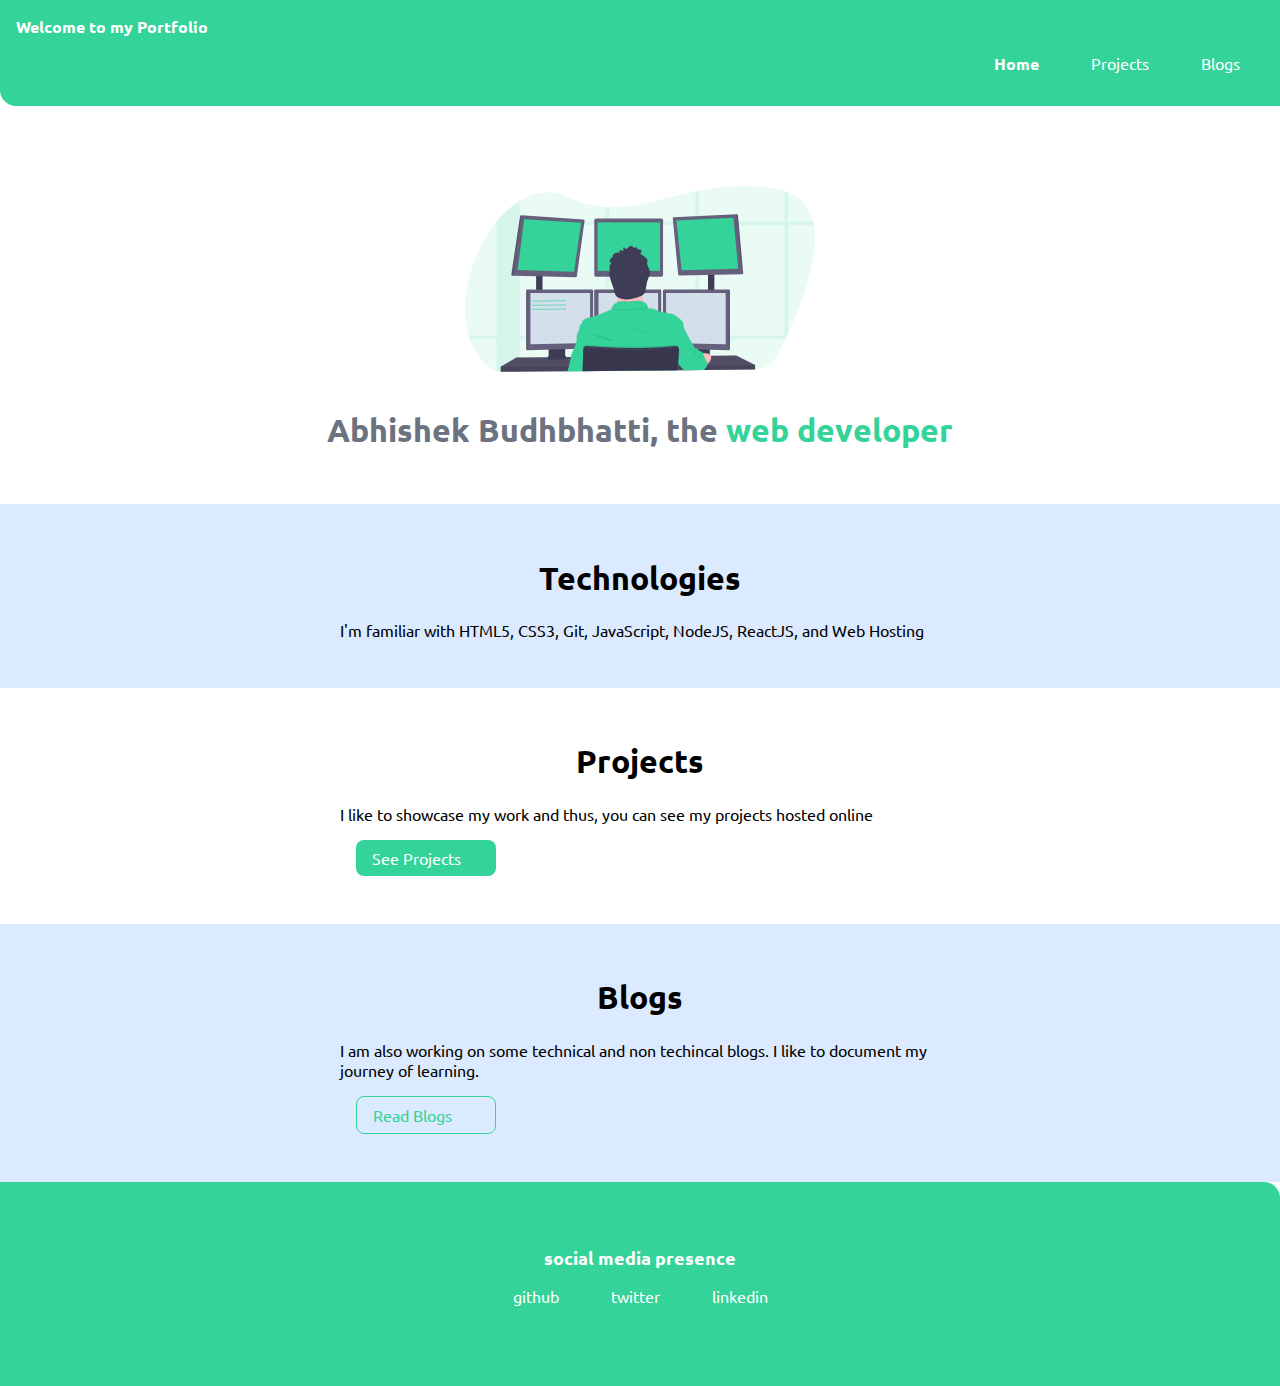
<file: index.html>
<!DOCTYPE html>
<html lang="en">
<head>
    <meta charset="UTF-8">
    <meta name="viewport" content="width=device-width, initial-scale=1.0">
    <title>home | Abhishek Budhbhatti </title>
    <link href="styles.css" rel="stylesheet" />
</head>
<body>
    <nav class="navigation container">
        <div class="nav-brand">Welcome to my Portfolio</div>
        <ul class="list-non-bullet nav-pills">
            <li class="list-item-inline">
                <a class="link link-active" href="/">Home</a>
            </li>
            <li class="list-item-inline">
                <a class="link" href="/projects.html">Projects</a>
            </li>
            <li class="list-item-inline">
                <a class="link" href="/blogs.html">Blogs</a>
            </li>
        </ul>
    </nav>

    <header class="hero">
        <img class="hero-img" src="images.svg" />
        <h1 class="hero-heading">Abhishek Budhbhatti, the <span class="heading-inverted"> web developer</span></h1>
    </header>

    <section class="section ow">
        <div class="container container-center">
            <h1>Technologies</h1>
            <p>I'm familiar with HTML5, CSS3, Git, JavaScript, NodeJS, ReactJS, and Web Hosting</p>
        </div>
    </section>

    <section class="section">
        <div class="container container-center">
            <h1>Projects</h1>
            <p>I like to showcase my work and thus, you can see my projects hosted online</p>
            <a class="link link-primary" href="/projects.html">See Projects</a>
        </div>
    </section>

    <section class="section ow">
        <div class="container container-center">
            <h1>Blogs</h1>
            <p>I am also working on some technical and non techincal blogs. I like to document my journey of learning.</p>
            <a class="link link-secondary" href="/blogs.html">Read Blogs</a>
        </div>
    </section>

    <footer class="footer">
        <div class="footer-header">social media presence</div>
        <ul class="social-links list-non-bullet">
            <li class="list-item-inline">
                <a class="link" href="https://github.com/abhishek8392">
                    github
                </a>
            </li>
            <li class="list-item-inline">
                <a class="link" href="/">
                    twitter
                </a>
            </li>
            <li class="list-item-inline">
                <a class="link" href="https://linkedin.com/in/abhishek-budhbhatti-566a92152">
                    linkedin
                </a>
            </li>
            
        </ul>
    </footer>
</file>
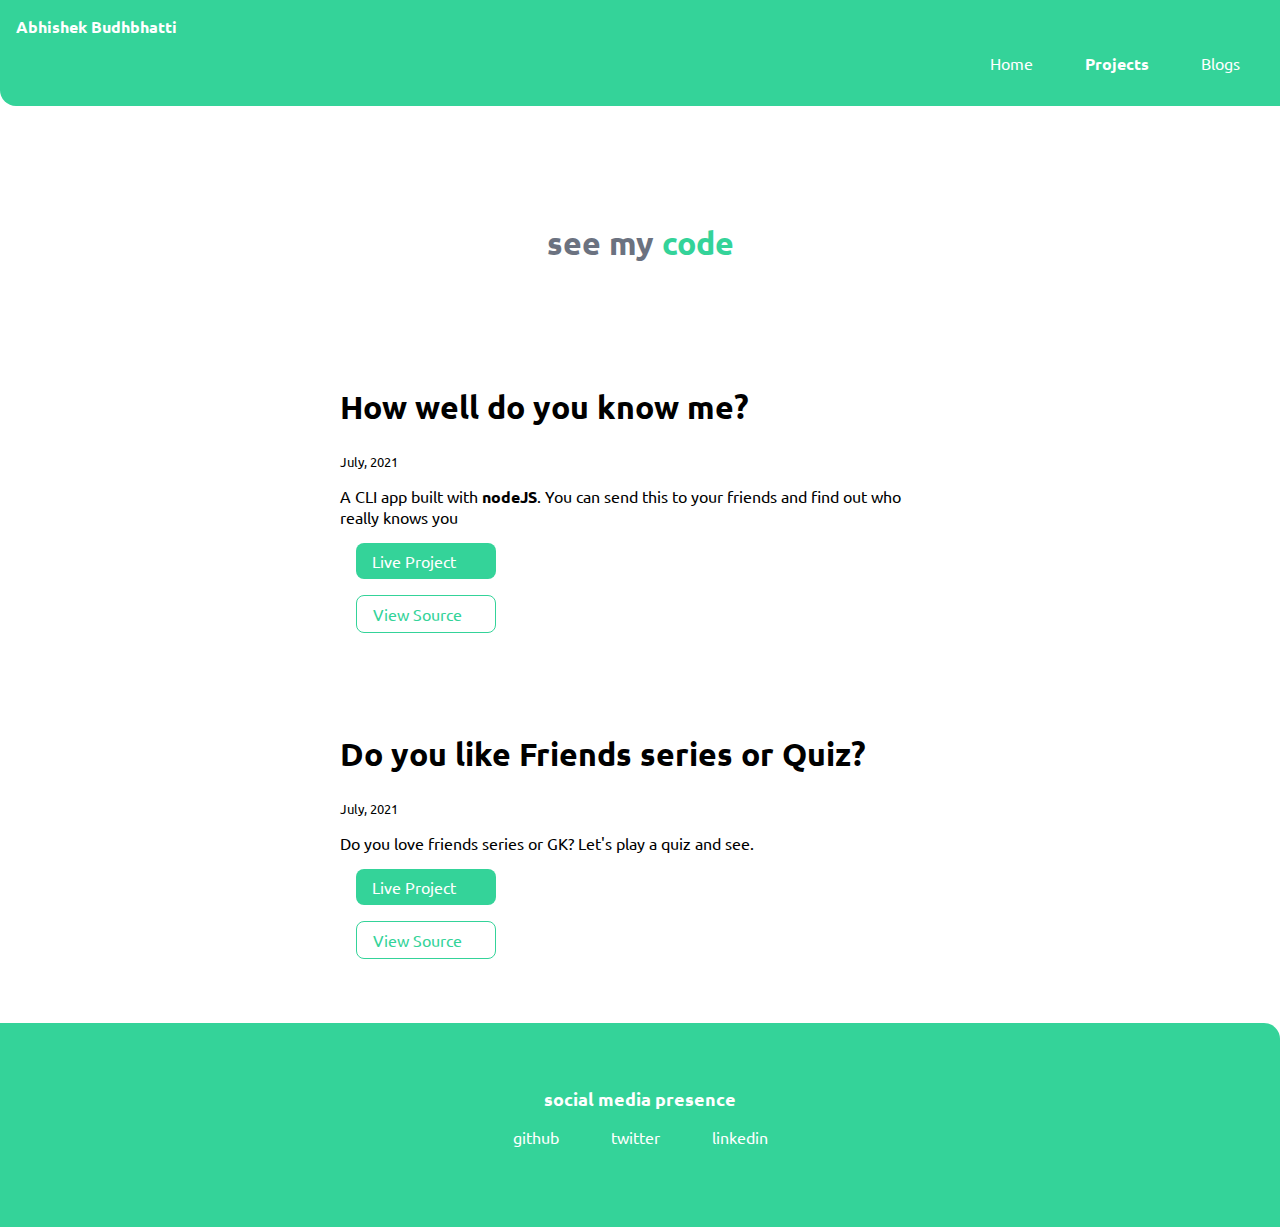
<file: projects.html>
<!DOCTYPE html>
<html lang="en">
<head>
    <meta charset="UTF-8">
    <meta name="viewport" content="width=device-width, initial-scale=1.0">
    <link href="styles.css" rel="stylesheet" />
    <title>projects | Abhishek</title>
</head>
<body>
    <nav class="navigation container">
        <div class="nav-brand">Abhishek Budhbhatti</div>
        <ul class="list-non-bullet nav-pills">
            <li class="list-item-inline">
                <a class="link" href="/">Home</a>
            </li>
            <li class="list-item-inline">
                <a class="link link-active" href="/projects.html">Projects</a>
            </li>
            <li class="list-item-inline">
                <a class="link" href="/blogs.html">Blogs</a>
            </li>
        </ul>
    </nav>

    <header class="hero">
        <h1 class="hero-heading">see my <span class="heading-inverted"> code</span></h1>
    </header>

    <ul class="list-non-bullet">

        

        <li>
            <article class="showcase-list container container-center ">
                <h1>How well do you know me?</h1>
                <small>July, 2021</small>
                <p>A CLI app built with <strong>nodeJS</strong>. You can send this to your friends and find out who really knows you</p>
    
                <a class="link link-primary" href="https://replit.com/@abhibudhbhatti/know-me-quiz?embed=1&outplay=1">Live Project</a>
                <a class="link link-secondary" href="https://replit.com/@abhibudhbhatti/know-me-quiz">View Source</a>
            </article>
            
        </li>

        <li>
            <article class="showcase-list container container-center ">
                <h1>Do you like Friends series or Quiz?</h1>
            <small>July, 2021</small>
            <p>Do you love friends series or GK? Let's play a quiz and see.</p>

            <a class="link link-primary" href="https://replit.com/@abhibudhbhatti/LevelOneProjectOne?embed=1&outplay=1">Live Project</a>
            <a class="link link-secondary" href="hhttps://replit.com/@abhibudhbhatti/LevelOneProjectOne?">View Source</a>

            </article>
            
        </li>

    </ul>

    <footer class="footer">
        <div class="footer-header">social media presence</div>
        <ul class="social-links list-non-bullet">
            <li class="list-item-inline">
                <a class="link" href="https://github.com/abhishek8392">
                    github
                </a>
            </li>
            <li class="list-item-inline">
                <a class="link" href="/">
                    twitter
                </a>
            </li>
            <li class="list-item-inline">
                <a class="link" href="https://linkedin.com/in/abhishek-budhbhatti-566a92152">
                    linkedin
                </a>
            </li>
        </ul>
    </footer>
    
</body>
</html>
</file>
<file: styles.css>
@import url('https://fonts.googleapis.com/css2?family=Montserrat:wght@400;700&display=swap');

@import url('https://fonts.googleapis.com/css2?family=Ubuntu&display=swap');

:root {
    --primary-color: #34D399;
    --off-white: #DBEAFE;
    --dark-gray: #6B7280;
}

body {
    font-family: 'Ubuntu', sans-serif;
    margin: 0px
}

hr {
    margin: 2rem 0rem;
}

/** spaces **/

.margin-md {
    margin: 2rem;
}

/** container **/
.container {
    padding: 0rem 1rem;
}

.container-center {
    max-width: 600px;
    margin: auto;
}

/** links **/
.link {
    box-sizing: border-box;
    text-decoration: none;
    padding: 0.5rem 1rem;
}

.link-primary {
    background-color: var(--primary-color);
    border-radius: 0.5rem;
    color: white;
    display: block;
    max-width: 140px;
    margin: 1rem 1rem 1rem 1rem;
}

.link-secondary {
    color: var(--primary-color);
    border-radius: 0.5rem;
    border: 1px solid var(--primary-color);
    display: block;
    max-width: 140px;
    margin: 1rem 1rem 1rem 1rem;
}

/** look into BEM naming convention for CSS **/

/** lists **/

.list-non-bullet {
    list-style: none;
    padding-inline-start: 0px;
}

.list-item-inline {
    display: inline;
    padding: 0rem 0.5rem;
}

/** navigation **/

.navigation {
    background-color: var(--primary-color);
    color: white;
    padding: 1rem;
    border-bottom-left-radius: 1rem;
}

.navigation .nav-brand {
    font-weight: bold;
}

.navigation .nav-pills {
    text-align: right;
}

.navigation .link {
    color: white;
}

.navigation .link-active {
    font-weight: bold;
}

/** header **/

.hero {
    padding: 2rem;
    padding-top: 5rem;

}

.hero .hero-img {
    max-width: 80%;
    width: 350px;
    display: block;
    margin: auto;
}

.hero .hero-heading {
    text-align: center;
    padding-top: 1rem;
    color: var(--dark-gray);
}

.hero .hero-heading .heading-inverted {
    color: var(--primary-color);
}

/** sections **/

.section {
    padding: 2rem;
}

.section h1 {
    text-align: center;

}

.ow {
    background-color: var(--off-white);
}

/** footers **/

.footer {
    background-color: var(--primary-color);
    padding: 4rem 1rem;
    text-align: center;
    color: white;
    border-top-right-radius: 1rem;
}

.footer .link {
    color: white
}

.footer .footer-header {
    font-weight: bold;
    font-size: large;
}

.footer ul {
    padding-inline-start: 0px;
}

/** projects **/
.showcase-list {
    padding: 2rem;
}

/** blogs **/
.showcase-blog {
    padding-bottom: 6rem;
}
</file>
